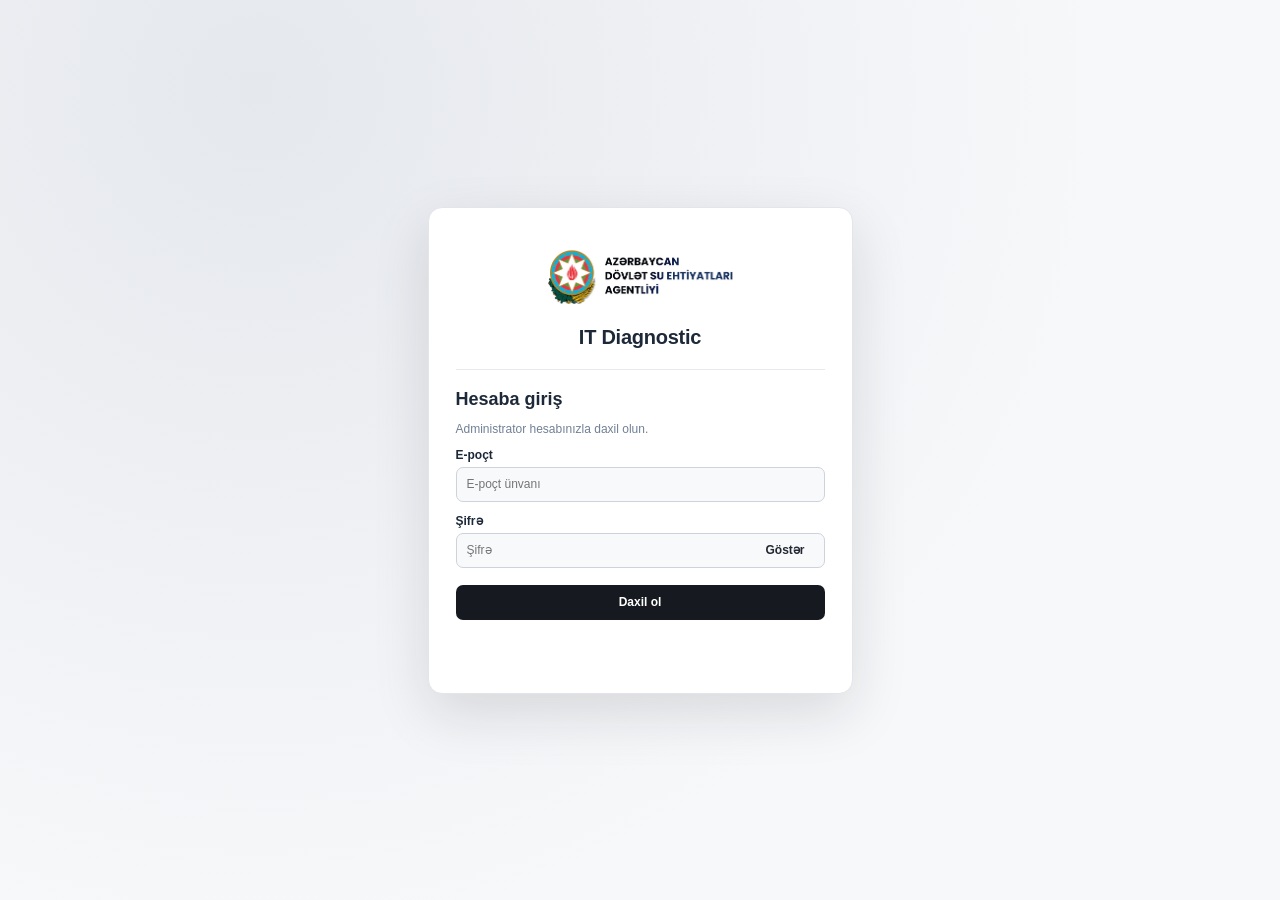
<file: index.html>
<!doctype html><html lang="az"><head><meta charset="utf-8"><meta name="viewport" content="width=device-width,initial-scale=1"><title>IT Diagnostic — İdarəetmə</title><link rel="stylesheet" href="assets/style.css"></head><body><div id="loginPage" class="loginPage"><form id="loginForm" class="loginCard"><div class="loginHead"><img src="assets/logo.jpg" alt="Agentlik loqosu"><h1>IT Diagnostic</h1></div><h2>Hesaba giriş</h2><p class="muted">Administrator hesabınızla daxil olun.</p><label for="email">E-poçt</label><input id="email" type="email" autocomplete="username" required placeholder="E-poçt ünvanı"><label for="password">Şifrə</label><div class="pass"><input id="password" type="password" autocomplete="current-password" required placeholder="Şifrə"><button id="togglePassword" type="button" aria-label="Şifrəni göstər">Göstər</button></div><button id="signin" type="submit" class="primary">Daxil ol</button><p id="notice" class="notice" role="alert"></p></form></div><div id="app" hidden><aside><div class="brand"><img src="assets/logo.jpg" alt="Agentlik loqosu"></div><nav id="nav"><button data-page="dashboard" class="active"><span class="navIcon" aria-hidden="true"><svg viewBox="0 0 24 24" fill="none" stroke="currentColor" stroke-width="1.7" stroke-linecap="round" stroke-linejoin="round"><path d="m3 10 9-7 9 7v10a1 1 0 0 1-1 1H4a1 1 0 0 1-1-1z"/><path d="M9 21v-8h6v8"/></svg></span> İcmal paneli</button><button data-page="computers"><span class="navIcon" aria-hidden="true"><svg viewBox="0 0 24 24" fill="none" stroke="currentColor" stroke-width="1.7" stroke-linecap="round" stroke-linejoin="round"><rect x="2" y="3" width="20" height="15" rx="2"/><path d="M8 22h8m-4-4v4"/></svg></span> Kompüterlər</button><button data-page="organizations"><span class="navIcon" aria-hidden="true"><svg viewBox="0 0 24 24" fill="none" stroke="currentColor" stroke-width="1.7" stroke-linecap="round" stroke-linejoin="round"><rect x="3" y="3" width="18" height="18" rx="1"/><path d="M8 7h2m4 0h2M8 11h2m4 0h2M8 15h2m4 0h2M10 21v-4h4v4"/></svg></span> İdarələr</button><button data-page="software"><span class="navIcon" aria-hidden="true"><svg viewBox="0 0 24 24" fill="none" stroke="currentColor" stroke-width="1.7" stroke-linecap="round" stroke-linejoin="round"><path d="m12 2 9 5-9 5-9-5 9-5Zm-9 5v10l9 5 9-5V7M12 12v10"/></svg></span> Proqramlar</button><button data-page="network"><span class="navIcon" aria-hidden="true"><svg viewBox="0 0 24 24" fill="none" stroke="currentColor" stroke-width="1.7" stroke-linecap="round" stroke-linejoin="round"><rect x="9" y="2" width="6" height="5" rx="1"/><rect x="2" y="17" width="6" height="5" rx="1"/><rect x="16" y="17" width="6" height="5" rx="1"/><path d="M12 7v5M5 17v-5h14v5"/></svg></span> Şəbəkə</button><button data-page="service"><span class="navIcon" aria-hidden="true"><svg viewBox="0 0 24 24" fill="none" stroke="currentColor" stroke-width="1.7" stroke-linecap="round" stroke-linejoin="round"><path d="M14.7 6.3a5 5 0 0 0-6.4 6.4L3 17.7a2.3 2.3 0 0 0 3.3 3.3l5.4-5.3a5 5 0 0 0 6.4-6.4l-3.3 3.3-3.4-1  -1-3.4z"/></svg></span> Servis / Təmir</button></nav><div class="asidefoot">© 2026. Bütün hüquqlar qorunur.</div></aside><main><header><div><h1 id="title">İcmal paneli</h1></div><div class="account"><div class="accountIdentity"><strong id="accountName"></strong><small id="account"></small><small id="accountRole"></small></div><button id="logout" class="secondary">Çıxış</button></div></header><div id="feedback" class="feedback" hidden></div><section id="dashboard" class="page"><div class="stats" id="stats"></div><div class="columns"><article><h3>Əməliyyat sistemləri</h3><div id="osSummary" class="empty">Məlumat yoxdur</div></article><article><h3>Son diaqnostikalar</h3><div id="recent" class="empty">Məlumat yoxdur</div></article></div></section><section id="computers" class="page" hidden><article><h3>Kompüter inventarı</h3><div class="filters"><input id="search" placeholder="Hostname, istifadəçi, model, şöbə..."><select id="orgFilter"><option value="">Bütün idarələr</option></select><select id="osFilter"><option value="">Bütün Windows versiyaları</option></select><button id="refresh" class="secondary">Yenilə</button><button id="export" class="primary">CSV / Excel</button></div><div class="tablewrap"><table><thead><tr><th>İdarə</th><th>Hostname</th><th>İstifadəçi</th><th>Şöbə</th><th>Marka / Model</th><th>CPU</th><th>RAM</th><th>OS</th><th>Disklər</th><th>İnternet</th><th>Tarix</th><th></th></tr></thead><tbody id="rows"></tbody></table></div><p id="count" class="muted"></p></article></section><section id="organizations" class="page" hidden><article><h3>Qeydiyyatda olan idarələr</h3><input id="organizationSearch" type="search" placeholder="İdarə adı üzrə axtarış" aria-label="İdarə axtarışı"><p id="organizationCount" class="muted"></p><div id="orgList"></div></article></section><section id="software" class="page" hidden><article><h3>Proqram inventarı</h3><input id="softwareSearch" placeholder="Proqram adı və versiyası"><div id="softwareList"></div></article></section><section id="network" class="page" hidden><article><h3>Şəbəkə məlumatları</h3><p class="muted">Son diaqnostikada qeydə alınmış adapter, IP və bağlantı məlumatları. Canlı SNMP monitorinqi deyil.</p><input id="networkSearch" placeholder="Hostname, IP, MAC..."><div class="tablewrap"><table><thead><tr><th>Kompüter</th><th>IP</th><th>MAC</th><th>Gateway</th><th>DNS</th><th>Domain</th><th>İnternet</th></tr></thead><tbody id="networkRows"></tbody></table></div></article></section><section id="service" class="page" hidden><article><h3>Servis və təmir</h3><p class="muted">Qeyd yaratmaq üçün kompüter seçin və problemi təsvir edin.</p><div class="filters"><select id="ticketDevice"><option value="">Kompüter seçin</option></select><input id="ticketSubject" placeholder="Problem və ya görüləcək iş"><button id="ticketAdd" class="primary">Qeyd yarat</button></div><div id="ticketList"></div></article></section></main></div><div id="softwareDevicesPanel" class="overlay" hidden><div class="dialog"><div class="dialogtop"><h3 id="softwareDevicesTitle">Proqramın quraşdırıldığı kompüterlər</h3><button id="closeSoftwareDevices" class="secondary">Bağla</button></div><div id="softwareDevices"></div></div></div><div id="detail" class="overlay" hidden><div class="dialog"><div class="dialogtop"><h3 id="detailTitle">Diaqnostika</h3><button id="closeDetail" class="secondary">Bağla</button></div><div id="detailBody" class="detailBody"></div></div></div><script src="assets/app.js" defer></script></body></html>
</file>
<file: assets/style.css>
:root{font-family:Inter,"Segoe UI",Arial,sans-serif;color:#181c23;background:#f4f5f7}*{box-sizing:border-box}body{margin:0}button,input,select{font:inherit}button{cursor:pointer}button:disabled{opacity:.55;cursor:wait}[hidden]{display:none!important}.muted{color:#727a87;font-size:14px}.loginPage{min-height:100vh;display:grid;place-items:center;padding:22px;background:radial-gradient(circle at 20% 10%,#e5e8ed,#f7f8fa 65%)}.loginCard{background:white;width:min(100%,475px);padding:34px;border:1px solid #e2e5ea;border-radius:20px;box-shadow:0 20px 55px #161a2220}.loginHead{display:flex;gap:15px;align-items:center;border-bottom:1px solid #e7e9ed;padding-bottom:23px}.loginHead img{width:148px;height:68px;object-fit:contain}.loginHead h1{font-size:24px;margin:0}.loginHead p{color:#727a87;font-size:13px;margin:5px 0}.loginCard h2{font-size:21px;margin:25px 0 5px}.loginCard label{display:block;font-size:13px;font-weight:700;margin:18px 0 7px}.loginCard input,.filters input,.filters select,section input,section select{background:#f8f9fb;color:#161a20;border:1px solid #cdd3dc;border-radius:10px;padding:12px;min-height:45px}.loginCard>input,.pass{width:100%}.pass{display:flex;position:relative}.pass input{width:100%;padding-right:92px}.pass button{position:absolute;right:8px;top:6px;bottom:6px;border:0;background:transparent;color:#232832;font-weight:700;padding:0 12px}.primary,.secondary{border:0;border-radius:10px;padding:12px 16px;font-weight:700}.primary{background:#161a20;color:white}.secondary{background:#e8eaee;color:#1d232b}.loginCard>.primary{width:100%;margin-top:22px}.notice{color:#b22e27;min-height:20px;font-size:13px}aside{position:fixed;inset:0 auto 0 0;width:245px;background:#13161b;color:#e9ebef;padding:20px 14px;overflow:auto}.brand{display:flex;align-items:center;gap:9px;border-bottom:1px solid #3b3e43;padding-bottom:21px}.brand img{width:105px;max-height:60px;object-fit:contain}.brand b{display:block;font-size:14px}.brand small{color:#aeb5bf;font-size:11px}nav{margin-top:23px}nav button{display:flex;align-items:center;gap:12px;width:100%;background:transparent;border:0;border-radius:11px;color:#d4d8df;text-align:left;padding:11px;margin:3px 0}nav button:hover,nav button.active{background:#343a44;color:white}nav span{display:grid;place-items:center;min-width:30px;height:30px;border-radius:9px;background:linear-gradient(145deg,#6d7480,#272c34);box-shadow:inset 1px 1px #ffffff44,0 3px 6px #0004;font-size:18px}.asidefoot{font-size:11px;color:#8c949e;margin-top:45px;padding:12px}main{margin-left:245px;padding:29px 35px;min-height:100vh}header{display:flex;justify-content:space-between;align-items:center;gap:16px;margin-bottom:25px}.eyebrow{font-size:11px;color:#687382;letter-spacing:.6px;margin:0}header h1{font-size:25px;margin:6px 0}.account{display:flex;align-items:center;gap:12px;font-size:12px}.stats{display:grid;grid-template-columns:repeat(4,minmax(0,1fr));gap:14px;margin-bottom:18px}article,.stat{background:white;border:1px solid #e0e4e9;border-radius:16px;padding:21px;box-shadow:0 4px 18px #1318200a}article h3{font-size:17px;margin:0 0 16px}.stat .num{font-size:32px;font-weight:800;margin:11px 0}.stat .muted{font-size:12px}.columns{display:grid;grid-template-columns:1.25fr 1fr;gap:16px}.line{display:flex;justify-content:space-between;gap:12px;padding:13px 0;border-bottom:1px solid #e9ebef;font-size:13px}.line:last-child{border:0}.filters{display:flex;gap:9px;flex-wrap:wrap;margin-bottom:17px}.filters input{flex:1;min-width:190px}.tablewrap{overflow:auto}table{border-collapse:collapse;width:100%;white-space:nowrap;font-size:12px}th,td{padding:13px 10px;text-align:left;border-bottom:1px solid #e8eaee}th{color:#687382}td button{padding:8px 11px}.empty{text-align:center;color:#858d99;padding:25px}.page input:not(.filters input){width:100%;margin-bottom:14px}.feedback{background:#fff3e8;border:1px solid #eac4a1;padding:12px;border-radius:9px;margin-bottom:15px}.overlay{position:fixed;inset:0;background:#0009;display:grid;place-items:center;padding:20px}.dialog{background:white;border-radius:15px;padding:20px;width:min(900px,100%);max-height:90vh;overflow:auto}.dialogtop{display:flex;justify-content:space-between}.dialog pre{white-space:pre-wrap;overflow-wrap:anywhere;font-size:12px;background:#f3f4f6;padding:15px;border-radius:10px}footer{color:#858d99;font-size:12px;margin-top:25px}@media(max-width:1000px){.stats{grid-template-columns:repeat(2,1fr)}.columns{grid-template-columns:1fr}}@media(max-width:680px){aside{position:static;width:100%;padding:10px}.brand{display:none}nav{display:flex;overflow:auto;margin:0}nav button{min-width:max-content}main{margin:0;padding:16px}header{align-items:start;flex-direction:column}.stats{gap:8px}.loginCard{padding:22px}.loginHead img{width:120px}}
/* Compact branding and full diagnostic details */
aside{display:flex;flex-direction:column}.brand{flex-direction:column;align-items:center;text-align:center;gap:7px}.brand img{width:100%;max-width:190px;max-height:105px}.brand b{font-size:15px}.asidefoot{margin-top:auto;text-align:center;line-height:1.5;padding:18px 5px 5px}.accountIdentity{display:flex;flex-direction:column;align-items:flex-end;gap:3px}.accountIdentity strong{font-size:13px}.accountIdentity small{color:#737e8d;font-size:11px}.detailBody{overflow:auto;max-height:70vh}.detailSection{border:1px solid #e0e5ec;border-radius:10px;margin:10px 0;overflow:hidden}.detailSection summary{cursor:pointer;padding:13px 15px;background:#f4f6f9;font-weight:700}.detailRows{padding:6px 15px}.detailRows .line{align-items:flex-start;overflow-wrap:anywhere}.detailRows .line span{min-width:32%;color:#606d7e}.detailRows .line b{font-weight:500;text-align:right;white-space:pre-wrap}.detailNested{padding-left:12px;border-left:2px solid #e0e7f0;margin:8px 0}.detailRaw{white-space:pre-wrap;overflow-wrap:anywhere;font-size:12px;background:#f3f4f6;padding:15px;border-radius:10px}.detailMissing{color:#788493;font-size:13px;padding:10px}
@media(max-width:680px){aside{display:block}.brand{display:none}.asidefoot{display:none}.accountIdentity{align-items:flex-start}}

/* 2026 compact UI refinement: visual only, preserve all functional selectors */
:root{color:#1d2939;background:#f5f7fa}body{background:#f5f7fa}.muted{font-size:12px;color:#718096}
aside{width:218px;padding:14px 11px;background:#141b25}.brand{padding:6px 4px 15px;gap:8px}.brand img{width:100%;max-width:174px;max-height:70px;object-fit:contain;background:#fff;border-radius:5px}.brand b{font-size:13px;letter-spacing:.1px}nav{margin-top:13px}nav button{padding:8px 10px;gap:10px;margin:2px 0;border-radius:8px;font-size:13px;min-height:38px}nav span{min-width:25px;width:25px;height:25px;font-size:14px;border-radius:7px;background:#303c4b;box-shadow:none;color:#dbeafe}nav button.active{background:#29384b}nav button:hover{background:#29384b}.asidefoot{font-size:10px;line-height:1.5;padding:12px 4px}
main{margin-left:218px;padding:19px 23px}header{margin-bottom:15px}header h1{font-size:21px;margin:2px 0}.account{gap:10px}.accountIdentity strong{font-size:12px}.accountIdentity small{font-size:10px}
.stats{gap:10px;margin-bottom:12px}.columns{gap:12px}article,.stat{border-radius:11px;padding:15px 17px;box-shadow:0 2px 10px #13182007}article h3{font-size:15px;margin-bottom:11px}.stat .num{font-size:26px;margin:8px 0}.stat .muted{font-size:11px}.line{padding:9px 0}
.loginCard{width:min(100%,425px);padding:27px;border-radius:14px}.loginHead img{width:125px;height:58px}.loginHead h1{font-size:21px}.loginCard h2{font-size:18px;margin:19px 0 4px}.loginCard label{margin:12px 0 5px;font-size:12px}
.loginCard input,.filters input,.filters select,section input,section select{min-height:35px;padding:7px 10px;border-radius:7px;font-size:12px}.primary,.secondary{padding:8px 12px;border-radius:7px;font-size:12px;min-height:35px}.loginCard>.primary{margin-top:17px}.pass button{font-size:12px;top:3px;bottom:3px}
.filters{gap:7px;margin-bottom:10px}.filters input{min-width:160px}table{font-size:11px}th,td{padding:9px 7px}td button{padding:5px 8px}.empty{padding:17px}.page input:not(.filters input){margin-bottom:10px}.dialog{padding:16px;border-radius:11px}.detailSection summary{padding:10px 12px}footer{margin-top:16px}
@media(max-width:680px){aside{width:100%;padding:8px}main{margin:0;padding:12px}nav button{padding:7px;min-height:35px}.stats{gap:7px}.loginCard{padding:19px}.loginHead img{width:110px}}

/* White navigation, official brand artwork unchanged; only presentation */
aside{background:#fff;color:#172b43;border-right:1px solid #dce4ee}
.brand{border-bottom:1px solid #e4e9f0;padding:7px 3px 14px}
.brand img{max-width:194px;max-height:76px;background:#fff;object-fit:contain;border-radius:0}
nav button{color:#30465f;background:transparent}
nav button:hover{background:#edf4fc;color:#133f72}
nav button.active{background:#e7f0fc;color:#1455a1;font-weight:700}
nav span{background:#edf2f8;color:#35618d;border:1px solid #dce7f3}
nav button.active span{background:#d6e8fc;color:#165b9f}
.asidefoot{color:#70849c;border-top:1px solid #e9eef4}

/* Connected inventory navigation and readable technical values */
main{min-width:0}article{min-width:0}.statLink{display:block;width:100%;text-align:left;color:inherit;cursor:pointer}.statLink:hover,.linkedLine:hover{background:#f0f6ff;border-color:#bed5f2}.statLink:focus-visible,.linkedLine:focus-visible,.textLink:focus-visible{outline:2px solid #2768ac;outline-offset:2px}.linkedLine{display:flex;width:100%;align-items:center;text-align:left;background:transparent;border:0;border-bottom:1px solid #e9ebef;border-radius:5px;color:inherit;cursor:pointer}.linkedLine span{min-width:0;overflow-wrap:anywhere}.linkedLine b{white-space:nowrap;color:#235c98}.textLink{background:none;border:0;color:#165c9c;font-weight:650;text-align:left;padding:3px 0;text-decoration:none}.textLink:hover{text-decoration:underline}.tablewrap{max-width:100%;overflow-x:auto;scrollbar-width:thin;border:1px solid #e8edf3;border-radius:8px}table{width:max-content;min-width:100%}th,td{vertical-align:middle}td{max-width:230px;overflow-wrap:anywhere;white-space:normal;line-height:1.5}td.networkCell{max-width:310px;word-break:break-word}th{white-space:nowrap;position:sticky;top:0;background:#f8fafc;z-index:1}.detailBody{overflow-x:hidden}.detailBody .line{align-items:flex-start;min-width:0}.detailBody .line span{flex:0 0 36%;min-width:0;overflow-wrap:anywhere;color:#53677e}.detailBody .line b{flex:1;min-width:0;overflow-wrap:anywhere;word-break:break-word;white-space:pre-wrap;text-align:right}.detailNested{min-width:0;padding:7px 10px;margin:4px 0}.detailSection{min-width:0}.dialog{width:min(980px,calc(100vw - 28px));max-height:90dvh;display:flex;flex-direction:column;overflow:hidden}.dialogtop{align-items:center;gap:14px;flex-shrink:0}.dialogtop h3{overflow-wrap:anywhere}.detailBody,#softwareDevices{overflow:auto;min-height:0}.detailQuickLinks{display:flex;flex-wrap:wrap;gap:7px;margin:0 0 12px}.detailRaw{max-width:100%;overflow:auto;white-space:pre-wrap;overflow-wrap:anywhere}.filters select{max-width:100%}#ticketList .line{align-items:center}#ticketList .line>div{min-width:0;overflow-wrap:anywhere}@media(max-width:680px){.stats{grid-template-columns:repeat(2,minmax(0,1fr))}.dialog{padding:12px}.detailBody .line{display:grid;grid-template-columns:minmax(90px,38%) minmax(0,1fr);gap:8px}.detailBody .line span,.detailBody .line b{min-width:0}.filters>*{flex:1 1 100%}.account{width:100%;justify-content:space-between}}

/* 2026-10-16: targeted readability fixes; no changes to data operations */
.loginHead{justify-content:center;gap:14px}.loginHead img{flex:0 0 auto;width:136px;height:68px}.loginHead h1{font-size:19px;line-height:1.25;white-space:nowrap;letter-spacing:-.25px}
.overlay{z-index:1000}.overlay .dialog{position:relative;z-index:1001}#softwareDevicesPanel{z-index:1002}#detail{z-index:1003}
.recentOrg{display:block;color:#738399;font-size:11px;font-weight:400;margin-top:3px}.ticketOrg{color:#526e90;font-size:11px;font-weight:600}.detailBody .line span{line-height:1.55;overflow-wrap:normal;word-break:normal;hyphens:none}.detailBody .line{gap:16px}.detailSection summary{display:list-item;position:relative;line-height:1.45;overflow-wrap:anywhere}.detailHint{float:right;max-width:64%;text-align:right;font-size:12px;color:#466789;font-weight:600;margin-left:12px;overflow-wrap:anywhere}.detailNested{padding-left:12px}
@media(max-width:680px){.loginHead{gap:8px}.loginHead img{width:112px}.loginHead h1{font-size:17px}.detailHint{max-width:56%;font-size:11px}}

/* Login identity: compact centered vertical lockup */
.loginHead{display:flex;flex-direction:column;align-items:center;justify-content:center;gap:5px;padding-bottom:19px}.loginHead img{width:185px;height:84px;max-width:100%;object-fit:contain}.loginHead h1{font-size:20px;line-height:1.3;text-align:center;margin:0;white-space:normal}
@media(max-width:680px){.loginHead{gap:4px}.loginHead img{width:165px;height:78px}.loginHead h1{font-size:19px}}

/* Consistent vector navigation icons; no functional changes */
nav .navIcon{display:inline-flex;align-items:center;justify-content:center;vertical-align:middle;width:22px;height:22px;flex-shrink:0}
nav .navIcon svg{display:block;width:17px;height:17px}

/* Diagnostic history: newest scan versus preserved older scans */
.historySelectedInfo{float:right;max-width:55%;margin-left:12px;text-align:right;font-size:12px;font-weight:650;color:#1d5e9d;overflow-wrap:anywhere}
.detailBody .historyEntry{justify-content:flex-start;padding:11px 12px 11px 18px;font-weight:600;white-space:normal;overflow-wrap:anywhere}
.detailBody .historyNewest{color:#087b48}
.detailBody .historyOlder{color:#ba3030}
.detailBody .historyActive{background:#eef5ff;box-shadow:inset 3px 0 #3277b9}
@media(max-width:680px){.historySelectedInfo{float:none;display:block;max-width:100%;margin:6px 0 0;text-align:left}.detailBody .historyEntry{display:flex}}

/* Detail metadata: inset from both edges, matching nested diagnostic sections. */
.detailBody > .detailRows{padding-left:16px;padding-right:16px}
.detailBody > .line{margin-left:16px;margin-right:16px}
@media(max-width:680px){.detailBody > .detailRows{padding-left:12px;padding-right:12px}.detailBody > .line{margin-left:12px;margin-right:12px}}

/* Service / repair: readable ticket hierarchy; no changes to storage or status logic */
.serviceTicket{display:flex;align-items:center;justify-content:space-between;gap:18px;padding:13px 14px;border-bottom:1px solid #e6edf4;min-width:0}
.serviceTicket:last-child{border-bottom:0}.serviceTicketMain{flex:1;min-width:0}.serviceTicketTop{display:flex;align-items:center;flex-wrap:wrap;gap:6px 11px;line-height:1.5}.serviceTicketHost{font-size:13px;color:#173d69}.serviceTicketOrg{font-size:12px;color:#4d6d92}.serviceTicketEmployee{font-size:12px;font-weight:650;color:#17604c}.serviceTicketEmployee::before{content:'İstifadəçi: ';font-weight:400;color:#64748b}.serviceTicketSubject{font-size:13px;color:#263446;margin-top:5px;overflow-wrap:anywhere}.serviceTicketDate{font-size:11px;color:#71829a;margin-top:6px}.serviceTicket .ticketStatus{width:auto;min-width:105px;max-width:130px;margin:0;flex-shrink:0;font-weight:650}.ticketOpen{color:#a65a0c!important;background:#fff7e9!important}.ticketProgress{color:#1c5da4!important;background:#eef5ff!important}.ticketClosed{color:#17734f!important;background:#eaf8f0!important}@media(max-width:680px){.serviceTicket{align-items:flex-start;flex-direction:column;gap:9px}.serviceTicket .ticketStatus{align-self:flex-end}}
</file>
